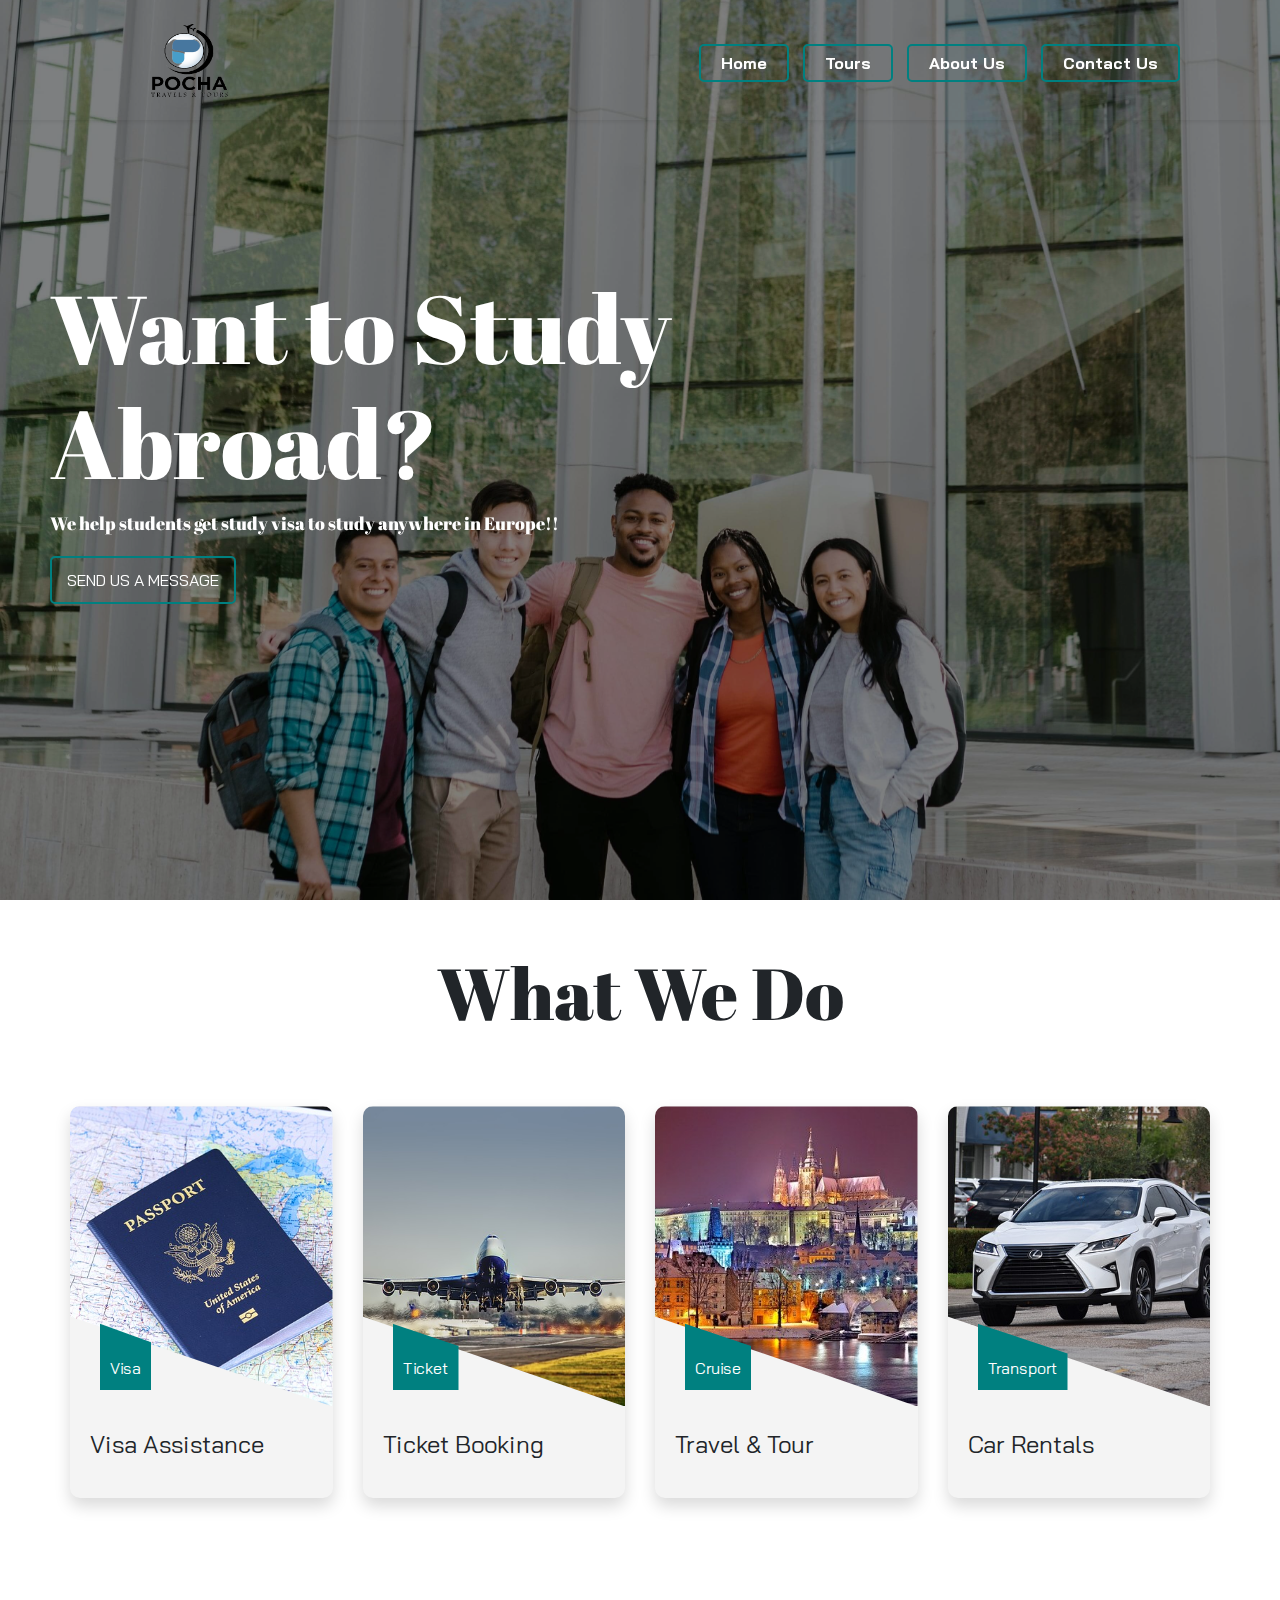
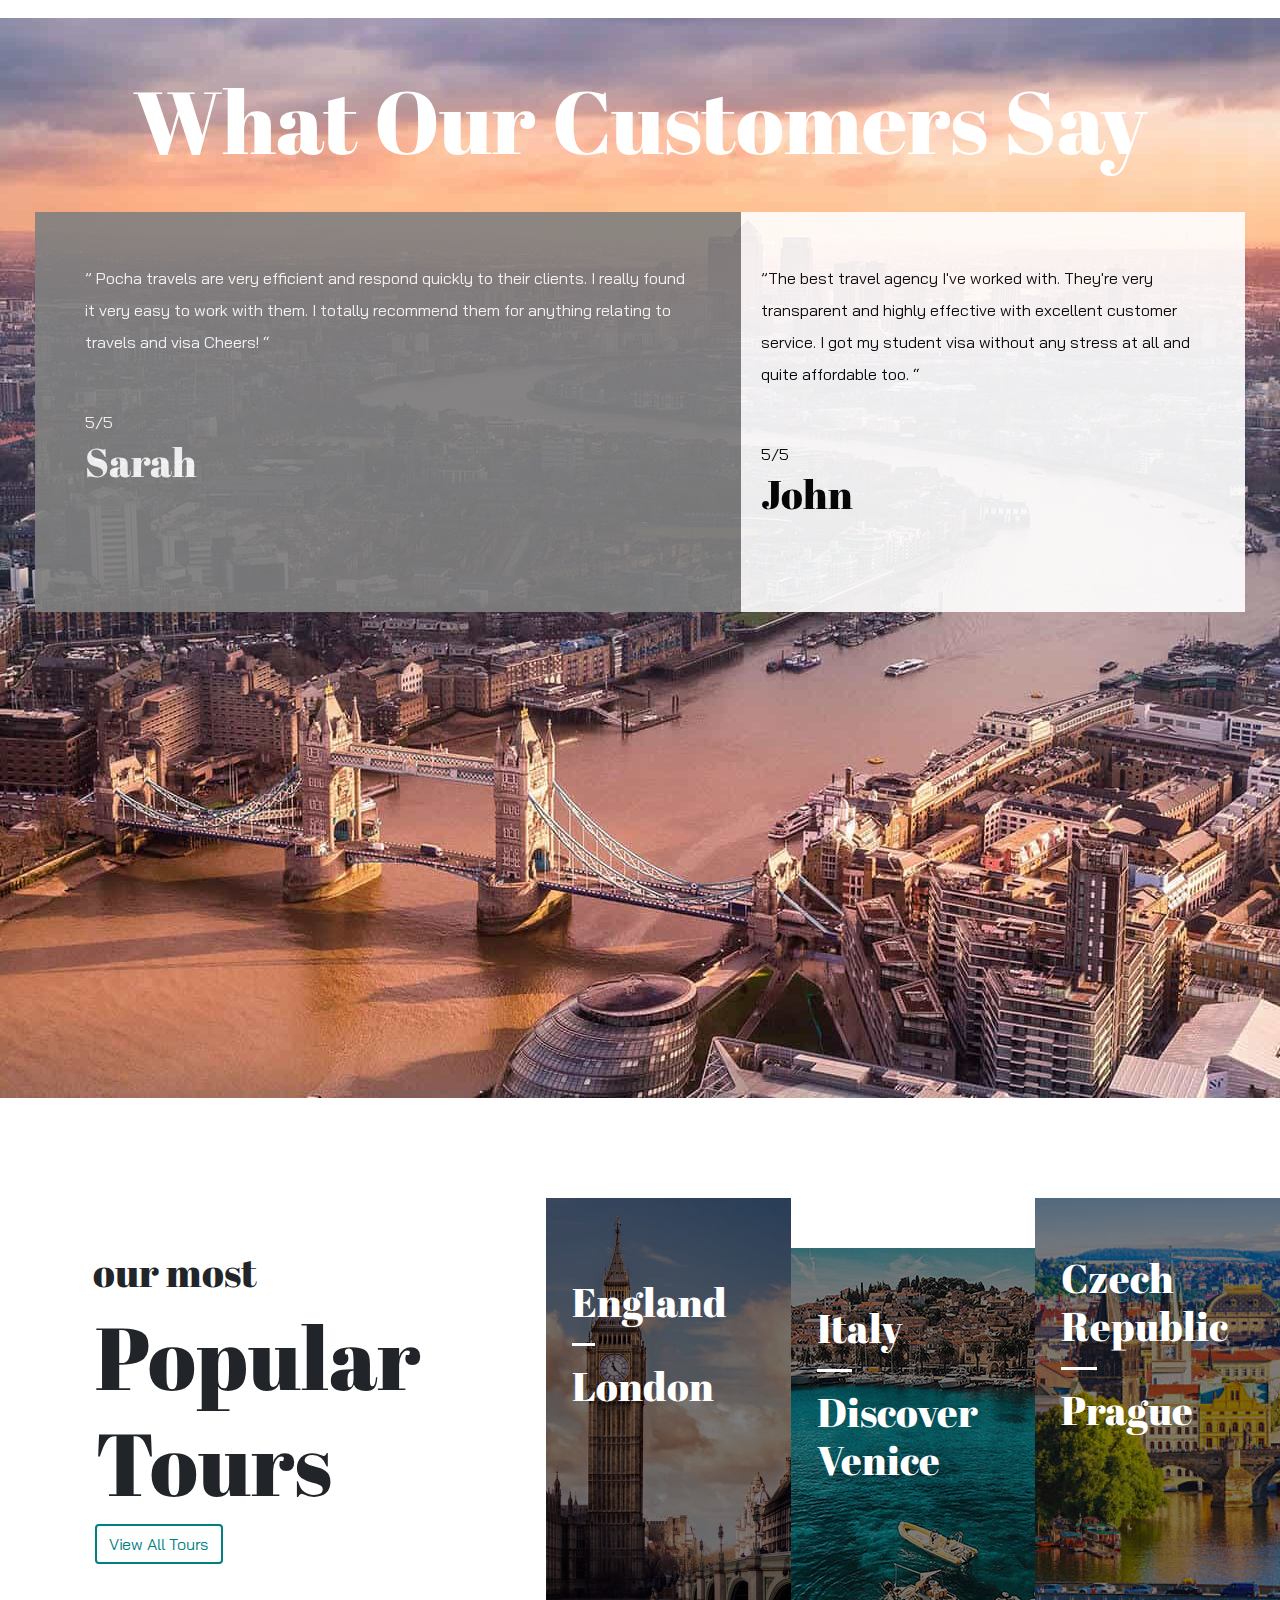
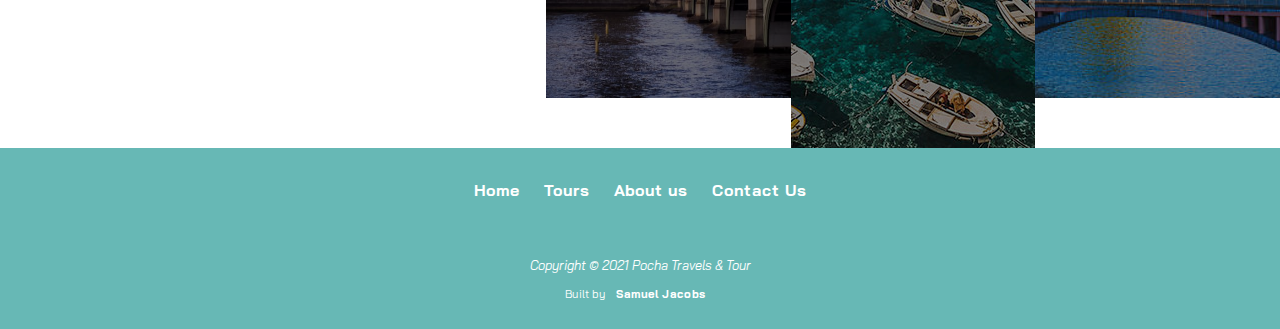
<file: index.html>
<!doctype html>
<html lang="en">
	<head>
		<title>Pocha Travels and Tours</title>

		<!-- Required meta tags -->
		<meta charset="utf-8">
		<meta name="viewport" content="width=device-width, initial-scale=1, shrink-to-fit=no">
		<meta name="keywords" content="Travel Agency, Visa assistance, ticket booking, travels and tours,europe study visa asisstance">
		<meta name="description" content="Pocha travels and tours is a travel company that offers Services Like Europe study visa assistance, Europe employment visa assistance, Flight Tickets booking, Hotel booking/reservations and other travel related service">
		<link rel="icon" type="image/x-icon" href="/img/favicon.ico">
		<!-- Bootstrap CSS -->
		<link rel="stylesheet" href="https://stackpath.bootstrapcdn.com/bootstrap/4.3.1/css/bootstrap.min.css" integrity="sha384-ggOyR0iXCbMQv3Xipma34MD+dH/1fQ784/j6cY/iJTQUOhcWr7x9JvoRxT2MZw1T" crossorigin="anonymous">

		<link rel="stylesheet" href="https://use.fontawesome.com/releases/v5.7.0/css/all.css" integrity="sha384-lZN37f5QGtY3VHgisS14W3ExzMWZxybE1SJSEsQp9S+oqd12jhcu+A56Ebc1zFSJ" crossorigin="anonymous">

		<link rel="preconnect" href="https://fonts.googleapis.com">
		<link rel="preconnect" href="https://fonts.gstatic.com" crossorigin>
		<link href="https://fonts.googleapis.com/css2?family=Abril+Fatface&family=Merriweather:wght@300&family=Open+Sans&display=swap" rel="stylesheet">

		<!--main css-->
		<link rel="stylesheet" href="style.css">
	</head>
	<!--Start of Tawk.to Script-->
<script type="text/javascript">
	var Tawk_API=Tawk_API||{}, Tawk_LoadStart=new Date();
	(function(){
	var s1=document.createElement("script"),s0=document.getElementsByTagName("script")[0];
	s1.async=true;
	s1.src='https://embed.tawk.to/61fee0099bd1f31184db230b/1fr5pmcgd';
	s1.charset='UTF-8';
	s1.setAttribute('crossorigin','*');
	s0.parentNode.insertBefore(s1,s0);
	})();
	</script>
	<!--End of Tawk.to Script-->
	<body>
		<header>
			<!--<nav id="navbar" class="navbar navbar-expand-md fixed-top">
				<a href="index.html" class="navbar-brand"><img src="img/pocha-logo.png" alt="logo image" height="80px" width="80px"></a>
				<button class="navbar-toggler" type="button" data-toggle="collapse" data-target="#collapsibleNavbar">
				<span ><i class="fas fa-bars"></i></span>
				</button>

				<div class="collapse navbar-collapse navbar-main" id="collapsibleNavbar">
					<ul class="navbar-nav">
						<li class="nav-item">
							<a href="javascript:void(0)" class="nav-link">Home</a>
						</li>
						<li class="nav-item">
							<a href="tours.html" class="nav-link">Tours</a>
						</li>
						<li class="nav-item">
							<a href="about.html" class="nav-link">About Us</a>
						</li>
						<li class="nav-item">
							<a href="contact.html" class="nav-link">Contact us</a>
						</li>
						
					</ul>
				</div>
			</nav>-->
			<div class="topnav fixed-top shadow-sm" id="myTopnav">
				<div class="nav-logo">
				  <a href="index.html"><img src="img/pocha-logo.png" alt="logo image" height="80px" width="80px"></a>
				</div>
				<div class="overlay" id="myNav">
				  <div class="overlay-top">
					<div class="nav-logo">
					  <img src="img/pocha-logo.png" alt="logo image" height="80px" width="80px">
					</div>
					<a href="javascript:void(0)" class="closeBtn" onclick="closeNav()"><i class="fas fa-times"></i></a>
				  </div>
				  
				  <div class="nav-links">
					<a class="nav-link" href="index.html">Home</a>
					<a class="nav-link" href="tours.html">Tours</a>
					<a class="nav-link" href="about.html">About Us</a>
					<a class="nav-link" href="contact.html">Contact Us</a>
				  </div>
				</div>
				<span onclick="openNav()" class="openBtn"><i class="fas fa-bars"></i></span>
			   
			 </div>
    
			<div class="background-overlay"></div>
			<div id="carousel" class="carousel" data-ride="carousel">
				<div class="carousel-inner carousel-home">
					<div class="carousel-item active">
						<img src="img/students8.jpg"  alt="home page carousel image" class="carousel-img-home">
						<div class="banner-caption-home">
							<h1>Want to Study Abroad?</h1>
							<p>We help students get study visa to study anywhere in Europe!!</p>
							<a href="contact.html"  type="button" class="banner-btn">SEND US A MESSAGE</a>
							
						</div>
						
					</div>
					<div class="carousel-item">
						<img src="img/tourists1.jpg" alt="home page carousel image" class="carousel-img-home">
						<div class="banner-caption-home">
							<h1>Explore Europe </h1>
							<p>Book tours around europe and enjoy vacations with family and friends</p>
							<a href="contact.html"  type="button" class="banner-btn">SEND US A MESSAGE</a>
						</div>
					</div>
					<div class="carousel-item">
						<img src="img/travels.jpg" alt="home page carousel image" class="carousel-img-home">
						<div class="banner-caption-home">
								<h1>Book Your Flights</h1>
								<p>We help you book the cheapest available flights to travel anywhere</p>
							 <a href="contact.html"  type="button" class="banner-btn">SEND US A MESSAGE</a>
						</div>
					</div>
				</div>
			</div>
			
		</header>
		<main>

			<!--service section-->
			<section class="home-services">	
				<h1 class="text-center">What We Do</h1>
				<div class="row service-wrapper">
					<div class="col-sm-6 col-lg-3">
						<div class="service-content shadow">
							<div class="service-card3">
								<div class="image"></div>
								<div class="content">
									<div class="subtitle subtitle1">Visa</div>
									<div class="title">
										<p>Visa Assistance</p>
									</div>
								</div> <!--end of content-->
							</div>	<!--end of service card div-->
						</div> <!--end of service content-->
					</div>
					<div class="col-sm-6 col-lg-3">
						<div class="service-content shadow">
							<div class="service-card1">
								<div class="image"></div>
								<div class="content">
									<div class="subtitle subtitle2">Ticket</div>
									<div class="title">
										<p>Ticket Booking</p>
									</div>
								</div> <!--end of content-->
							</div>	<!--end of service card div-->
						</div> <!--end of service content-->
					</div>

					
					<div class="col-sm-6 col-lg-3">
						<div class="service-content shadow">
							<div class="service-card2">
								<div class="image"></div>
								<div class="content">
									<div class="subtitle subtitle2">Cruise</div>
									<div class="title">
										<p>Travel & Tour</p>
									</div>
								</div> <!--end of content-->
							</div>	<!--end of service card div-->
						</div> <!--end of service content-->
					</div>

					<div class="col-sm-6 col-lg-3">
						<div class="service-content shadow">
							<div class="service-card4">
								<div class="image"></div>
								<div class="content">
									<div class="subtitle subtitle3">Transport</div>
									<div class="title">
										<p>Car Rentals</p>
									</div>
								</div><!--end of content div-->
							</div> <!--end of service card-->
						</div> <!--end of service content-->
					</div>
	
				</div>
				
			</section>
		
			<section class="reviews">
				<div class="review-intro">
					<h1>What Our Customers Say</h1>
				</div>
				<div class="row">
					<div class="review-content1 col-md-7">
						<p>” Pocha travels are very efficient and respond quickly to their clients. I really found it very easy to work with them. I totally recommend them for anything relating to travels and visa Cheers! “ </p>
	
						<span class="fas fa-star checked"></span>
						<span class="fas fa-star checked"></span>
						<span class="fas fa-star checked"></span>
						<span class="fas fa-star checked"></span>
						<span class="fas fa-star checked"></span> <br>
						<span>5/5</span>
						<h2>	Sarah</h2>
					</div>
					<div class="review-content2 col-md-5">
						<p>”The best travel agency I've worked with. They're very transparent and highly effective with excellent customer service. I got my student visa without any stress at all and quite affordable too. “ </p>
	
						<span class="fas fa-star checked"></span>
						<span class="fas fa-star checked"></span>
						<span class="fas fa-star checked"></span>
						<span class="fas fa-star checked"></span>
						<span class="fas fa-star checked"></span> <br>
						<span>5/5</span>
						<h2>John </h2>
					</div>
				</div>

				
			</section>

			<section class="home-tours row">
				<div class="tours-intro col-xl-5">
					<h5 class="pl-2">our most </h5>
					<h1>Popular Tours</h1>
					<a href="tours.html" type="button" class="btn tour-btn">View All Tours</a>
				</div>
			
				<div class="tour-content col-xl-7">
					<div class="row no-gutters">
						<div class="tour-content-img col-md-4">
							<img src="img/england.jpg" alt="">
							<div class="tour-content-text">
								<h1>England</h1>
								<hr>
								<h3>London</h3>
							</div>
						</div>
						<div class="tour-content-img col-md-4 italy">
							<img src="img/tour2.jpg" alt="" >
							<div class="tour-content-text">
								<h1>Italy</h1>
								<hr>
								<h3>Discover Venice</h3>
							</div>
						</div>
						<div class="tour-content-img col-md-4">
							<img src="img/czech.jpg" alt="">
							<div class="tour-content-text">
								<h1>Czech Republic</h1>
								<hr>
								<h3>Prague</h3>
							</div>
						</div>
					</div>
					
				</div>
				
			</section>
			
		</main>

		<footer class="footer">
			<div class="footer-links">
				<a href="index.html">Home</a>
				<a href="tours.html">Tours</a>
				<a href="about.html">About us</a>
				<a href="contact.html">Contact Us</a>
			</div>

			<div class="socials-home">
				<a href="https://www.facebook.com/pochatravels"><i class="fab fa-facebook"></i></a> 
				<a href="https://www.instagram.com/pochatravels"><i class="fab fa-instagram"></i></a>
				<a href="https://www.twitter.com/pochatravels"><i class="fab fa-twitter"></i></a>
				<a href="mailto:pochatravelsandtours@gmail.com"><i class="fab fa-google-plus"></i></a>
			</div>
			<div class="footer-text">
				<i>Copyright &copy; 2021 Pocha Travels & Tour</i>
			</div>
			<p class="built-by">Built by<a href="https://samueljacobs.netlify.app">Samuel Jacobs</a></p>
		</footer>
		

		<script src="control.js"></script>
		<!-- Optional JavaScript -->
		<!-- jQuery first, then Popper.js, then Bootstrap JS -->
		<script src="https://code.jquery.com/jquery-3.3.1.slim.min.js" integrity="sha384-q8i/X+965DzO0rT7abK41JStQIAqVgRVzpbzo5smXKp4YfRvH+8abtTE1Pi6jizo" crossorigin="anonymous"></script>
		<script src="https://cdnjs.cloudflare.com/ajax/libs/popper.js/1.14.7/umd/popper.min.js" integrity="sha384-UO2eT0CpHqdSJQ6hJty5KVphtPhzWj9WO1clHTMGa3JDZwrnQq4sF86dIHNDz0W1" crossorigin="anonymous"></script>
		<script src="https://stackpath.bootstrapcdn.com/bootstrap/4.3.1/js/bootstrap.min.js" integrity="sha384-JjSmVgyd0p3pXB1rRibZUAYoIIy6OrQ6VrjIEaFf/nJGzIxFDsf4x0xIM+B07jRM" crossorigin="anonymous"></script>
	</body>
</html>
</file>
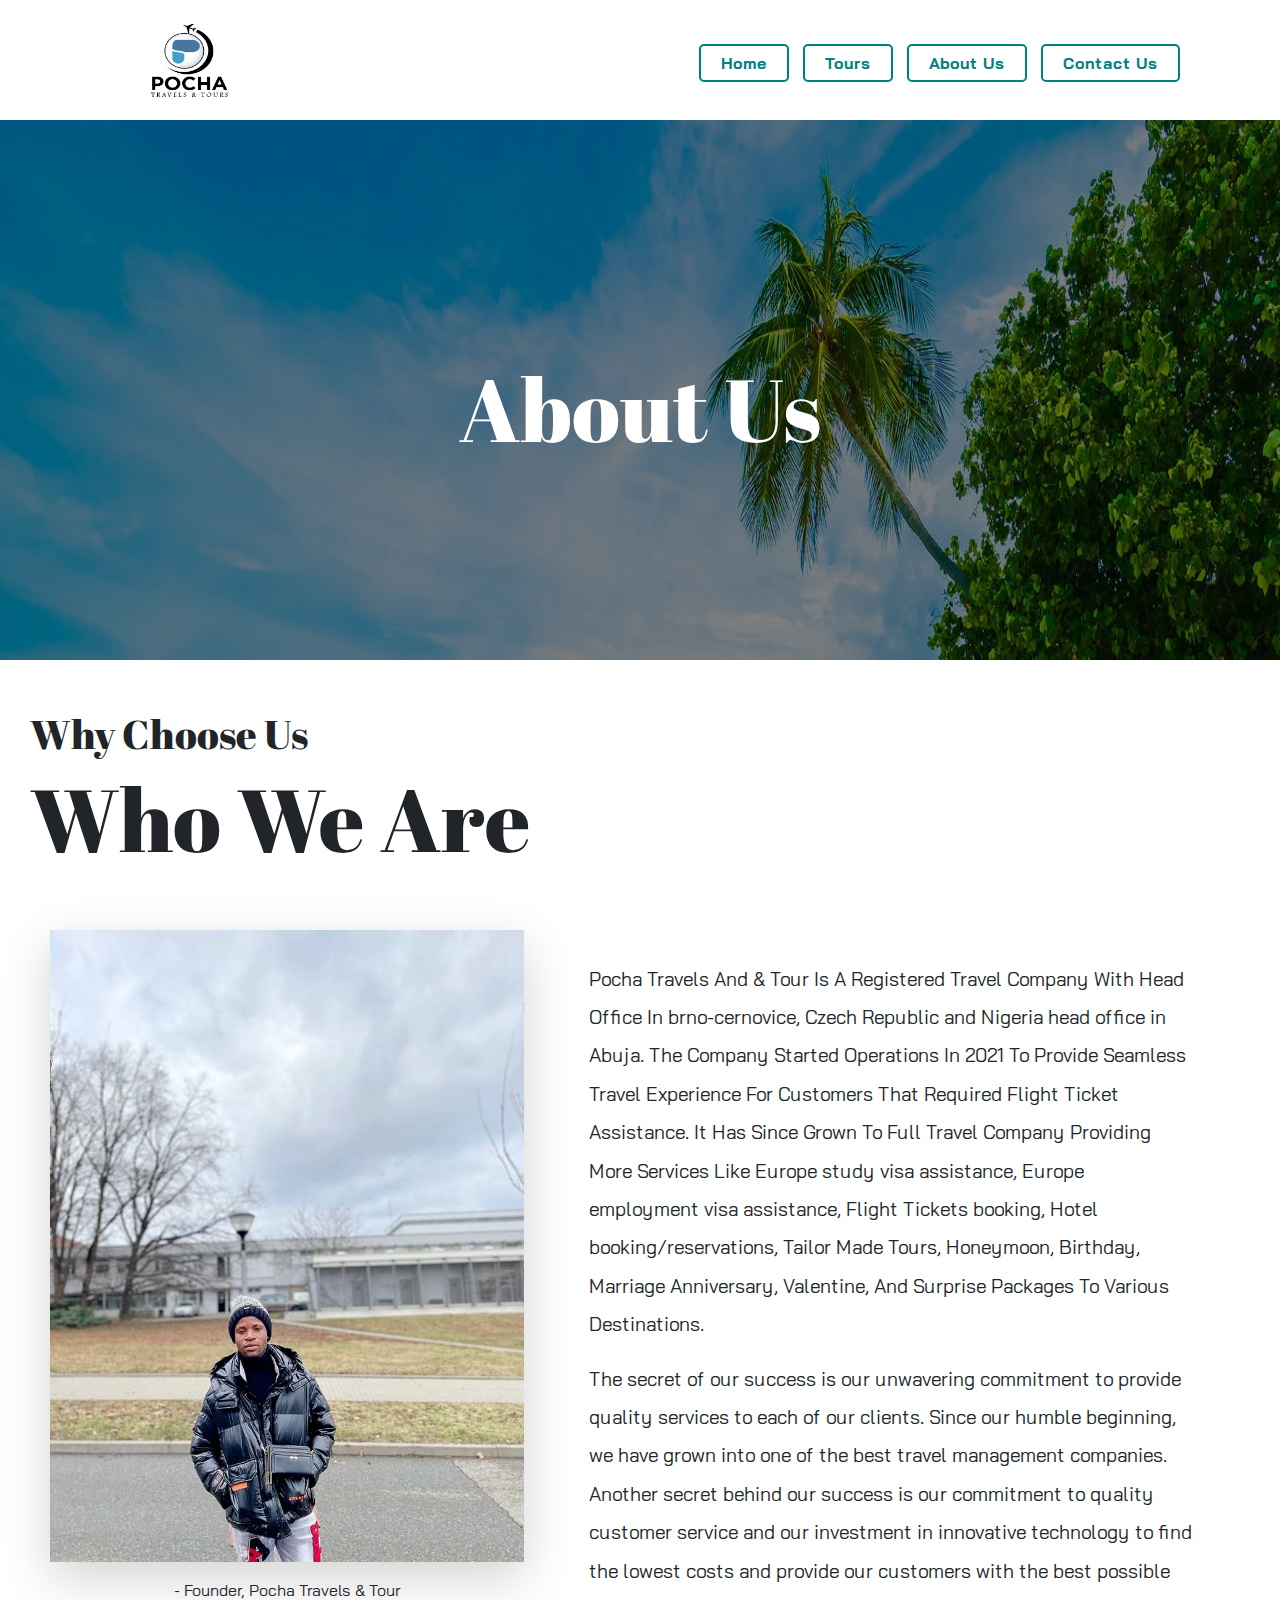
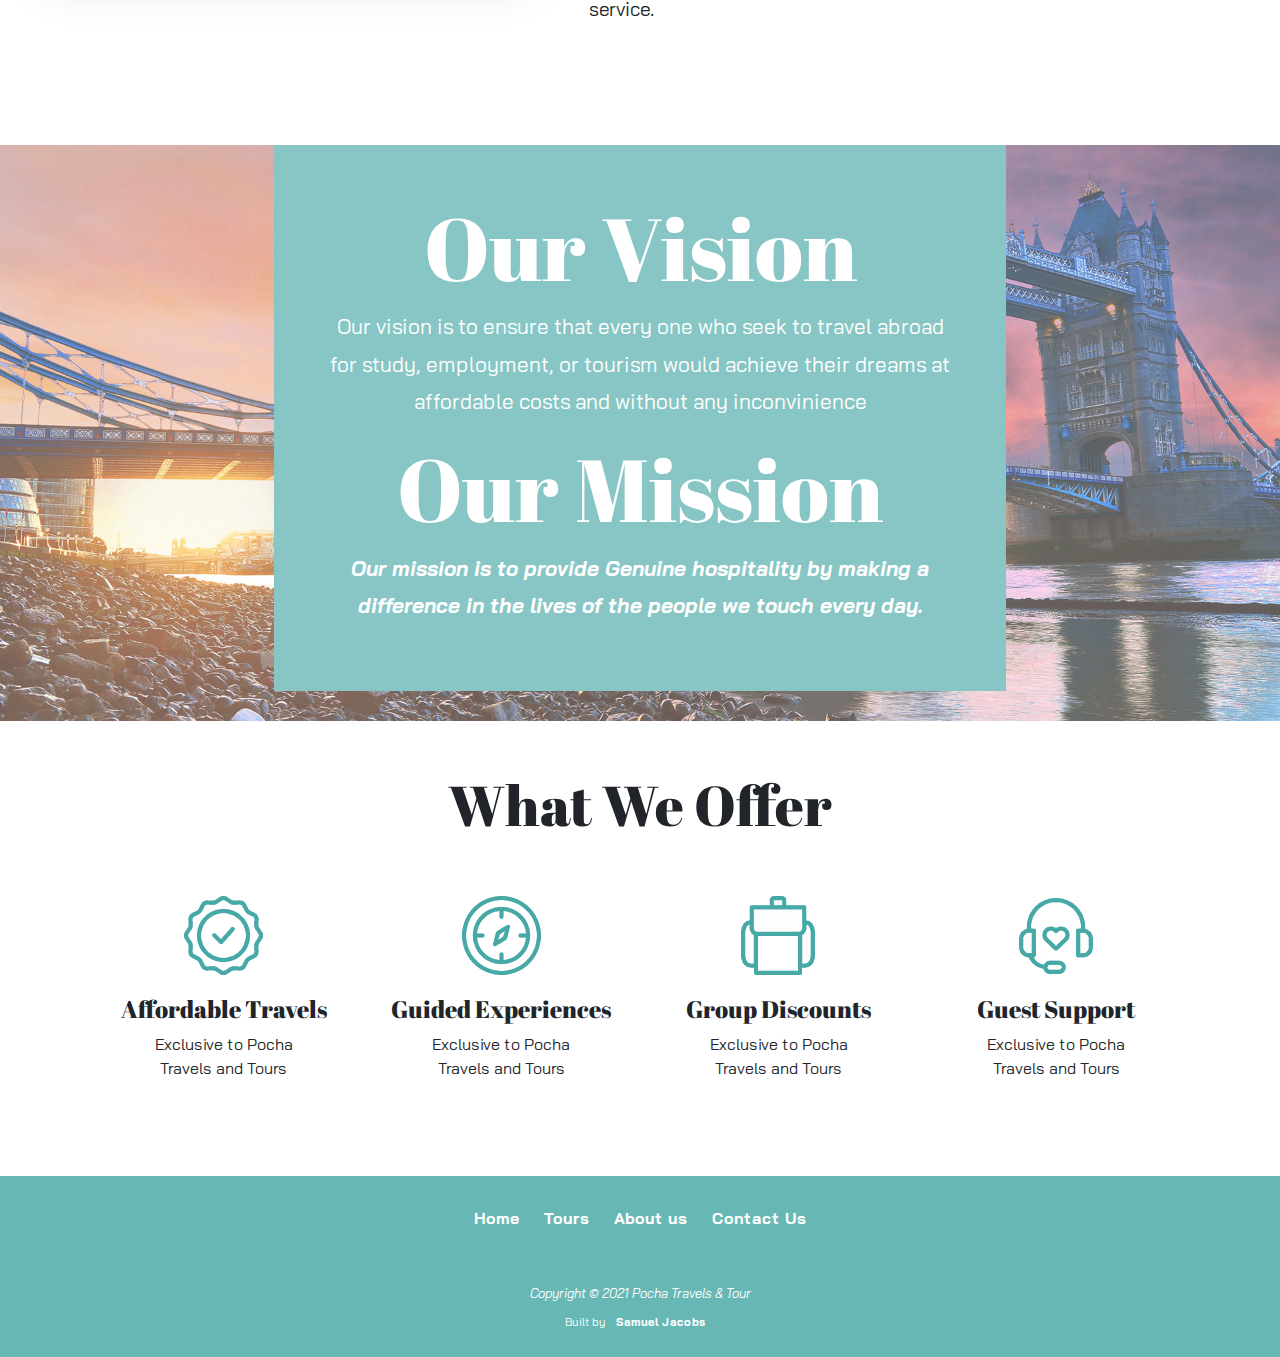
<file: about.html>
<!doctype html>
<html lang="en">
	<head>
		<title>Pocha Travels and Tours - About Us</title>
		<!-- Required meta tags -->
		<meta charset="utf-8">
		<meta name="viewport" content="width=device-width, initial-scale=1, shrink-to-fit=no">
		<meta name="keywords" content="Travel Agency, Visa assistance, ticket booking, travels and tours,europe study visa asisstance">
		<meta name="description" content="Pocha Travels And & Tour Is A Registered Travel Company With Head Office In brno-cernovice, Czech Republic and Nigeria head office in Abuja.">
		
		<link rel="icon" type="image/x-icon" href="/img/favicon.ico">
		<!-- Bootstrap CSS -->
		<link rel="stylesheet" href="https://stackpath.bootstrapcdn.com/bootstrap/4.3.1/css/bootstrap.min.css" integrity="sha384-ggOyR0iXCbMQv3Xipma34MD+dH/1fQ784/j6cY/iJTQUOhcWr7x9JvoRxT2MZw1T" crossorigin="anonymous">

		<link rel="stylesheet" href="https://use.fontawesome.com/releases/v5.7.0/css/all.css" integrity="sha384-lZN37f5QGtY3VHgisS14W3ExzMWZxybE1SJSEsQp9S+oqd12jhcu+A56Ebc1zFSJ" crossorigin="anonymous">

		<link rel="preconnect" href="https://fonts.googleapis.com">
		<link rel="preconnect" href="https://fonts.gstatic.com" crossorigin>
		<link href="https://fonts.googleapis.com/css2?family=Abril+Fatface&family=Merriweather:wght@300&family=Open+Sans&display=swap" rel="stylesheet">

		<!--main css-->
		<link rel="stylesheet" href="style.css">
		<link rel="stylesheet" href="about.css">
	</head>
	<!--Start of Tawk.to Script-->
<script type="text/javascript">
	var Tawk_API=Tawk_API||{}, Tawk_LoadStart=new Date();
	(function(){
	var s1=document.createElement("script"),s0=document.getElementsByTagName("script")[0];
	s1.async=true;
	s1.src='https://embed.tawk.to/61fee0099bd1f31184db230b/1fr5pmcgd';
	s1.charset='UTF-8';
	s1.setAttribute('crossorigin','*');
	s0.parentNode.insertBefore(s1,s0);
	})();
	</script>
	<!--End of Tawk.to Script-->
	<body>
		<header>
			<div class="topnav shadow-sm" id="myTopnav">
				<div class="nav-logo">
				  <a href="index.html"><img src="img/pocha-logo.png" alt="logo image" height="80px" width="80px"></a>
				</div>
				<div class="overlay" id="myNav">
				  <div class="overlay-top">
					<div class="nav-logo">
					  <img src="img/pocha-logo.png" alt="logo image" height="80px" width="80px">
					</div>
					<a href="javascript:void(0)" class="closeBtn" onclick="closeNav()"><i class="fas fa-times"></i></a>
				  </div>
				  
				  <div class="nav-links">
					<a class="nav-link" href="index.html">Home</a>
					<a class="nav-link" href="tours.html">Tours</a>
					<a class="nav-link" href="about.html">About Us</a>
					<a class="nav-link" href="contact.html">Contact Us</a>
				  </div>
				</div>
				<span onclick="openNav()" class="openBtn"><i class="fas fa-bars"></i></span>
			   
			 </div>
			<div class="carousel slide" id="carousel" data-ride="carousel">
				<div class="carousel-inner">
					<div class="carousel-item active">
						<img src="img/about-banner.jpg" alt="hotel carousel" height="250px" width="100%">
						<div class="carousel-caption">
							<h1>About Us</h1>
						</div>
					</div>
				</div>
			</div>
		</header>

		<main>
			<section class="about">
				<div class="about-intro">
					<h5>Why Choose Us</h5>
					<h1>Who We Are</h1>
					
				</div>
				<div class="about-bio row">
					<div class="col-md-5">
						<img src="img/profile-image.jpg" class="shadow-lg" alt="Image of the founder of Ivan travels" width="100%">
					<p class="text-center pt-3"> - Founder, Pocha Travels & Tour</p>
					</div>
					
					<div class="about-bio-text col-md-7">
						<p>Pocha Travels And & Tour Is A Registered Travel Company With Head Office In brno-cernovice, Czech Republic and Nigeria head office in Abuja. The Company Started Operations In 2021 To Provide Seamless Travel Experience For Customers That Required Flight Ticket Assistance. It Has Since Grown To Full Travel Company Providing More Services Like Europe study visa assistance, Europe employment visa assistance, Flight Tickets booking, Hotel booking/reservations, Tailor Made Tours, Honeymoon, Birthday, Marriage Anniversary, Valentine, And Surprise Packages To Various Destinations.</p>
						<p>The secret of our success is our unwavering commitment to provide quality services to each of our clients. Since our humble beginning, we have grown into one of the best travel management companies. Another secret behind our success is our commitment to quality customer service and our investment in innovative technology to find the lowest costs and provide our customers with the best possible service.</p>
					</div>
				</div>


				<div class="about-mission">
					<div class="about-mission-content">
							
							<h1 class="text-center">Our Vision</h1>
							<p class="text-center">Our vision is to ensure that every one who seek to travel abroad for study, employment, or tourism would achieve their dreams at affordable costs and without any inconvinience</p>
							
							<h1 class="text-center">Our Mission</h1>
							<p class="font-weight-bolder text-center"> <i> Our mission is to provide Genuine hospitality by making a difference in the lives of the people we touch every day. </i></p>
						
					</div>
				</div>
				
				<div class="about-services">
					<h1> What We Offer</h1>
					<div class="row">
						<div class="about-service-content text-center col-md-3">
							<img src="img/icon4.png" alt="icon for afordable travels">
							<h6>Affordable Travels</h6>
							<p>Exclusive to Pocha Travels and Tours</p>
						</div>
						<div class="about-service-content text-center col-md-3">
							<img src="img/icon3.png" alt="icon for Guides Experience">
							<h6>Guided Experiences</h6>
							<p>Exclusive to Pocha Travels and Tours</p>
						</div>
						<div class="about-service-content text-center col-md-3">
							<img src="img/icon2.png" alt="icon for group discounts">
							<h6>Group Discounts</h6>
							<p>Exclusive to Pocha Travels and Tours</p>
						</div>
						<div class="about-service-content text-center col-md-3">
							<img src="img/icon1.png" alt="icon for guest support">
							<h6>Guest Support</h6>
							<p>Exclusive to Pocha Travels and Tours</p>
						</div>
					</div>
					

				</div>	
			</section>

		</main>


		<footer class="footer">
			<div class="footer-links">
				<a href="index.html">Home</a>
				<a href="tours.html">Tours</a>
				<a href="about.html">About us</a>
				<a href="contact.html">Contact Us</a>
			</div>

			<div class="socials-home">
				<a href="https://www.facebook.com/pochatravels"><i class="fab fa-facebook"></i></a> 
				<a href="https://www.instagram.com/pochatravels"><i class="fab fa-instagram"></i></a>
				<a href="https://www.twitter.com/pochatravels"><i class="fab fa-twitter"></i></a>
				<a href="mailto:pochatravelsandtours@gmail.com"><i class="fab fa-google-plus"></i></a>
			</div>
			<div class="footer-text">
				<i>Copyright &copy; 2021 Pocha Travels & Tour</i>
			</div>
			<p class="built-by">Built by<a href="https://samueljacobs.netlify.app">Samuel Jacobs</a></p>
		</footer>
		

		<script>
			function openNav() {
				let x = window.matchMedia("(max-width: 768px)");
				function myFunction(x) {
					if (x.matches) {
						document.getElementById("myNav").style.width = "100%";
						//document.body.style.backgroundColor = "green";
					} else { 
						//document.body.style.backgroundColor = "blue";
					}
				}
				myFunction(x);
				x.addListener(myFunction);
			} 
			function closeNav() {
				let x = window.matchMedia("(max-width: 768px)");
				function myFunction(x) {
					if (x.matches) {
						document.getElementById("myNav").style.width = "0%";
						//document.body.style.backgroundColor = "green";
					} else {
						document.getElementById("myNav").style.width = "100%";
						//document.body.style.backgroundColor = "blue";
					}
				}
				myFunction(x);
				x.addListener(myFunction);
			} 
		</script>
		
		<!-- Optional JavaScript -->
		<!-- jQuery first, then Popper.js, then Bootstrap JS -->
		<script src="https://code.jquery.com/jquery-3.3.1.slim.min.js" integrity="sha384-q8i/X+965DzO0rT7abK41JStQIAqVgRVzpbzo5smXKp4YfRvH+8abtTE1Pi6jizo" crossorigin="anonymous"></script>
		<script src="https://cdnjs.cloudflare.com/ajax/libs/popper.js/1.14.7/umd/popper.min.js" integrity="sha384-UO2eT0CpHqdSJQ6hJty5KVphtPhzWj9WO1clHTMGa3JDZwrnQq4sF86dIHNDz0W1" crossorigin="anonymous"></script>
		<script src="https://stackpath.bootstrapcdn.com/bootstrap/4.3.1/js/bootstrap.min.js" integrity="sha384-JjSmVgyd0p3pXB1rRibZUAYoIIy6OrQ6VrjIEaFf/nJGzIxFDsf4x0xIM+B07jRM" crossorigin="anonymous"></script>
	</body>
</html>
</file>
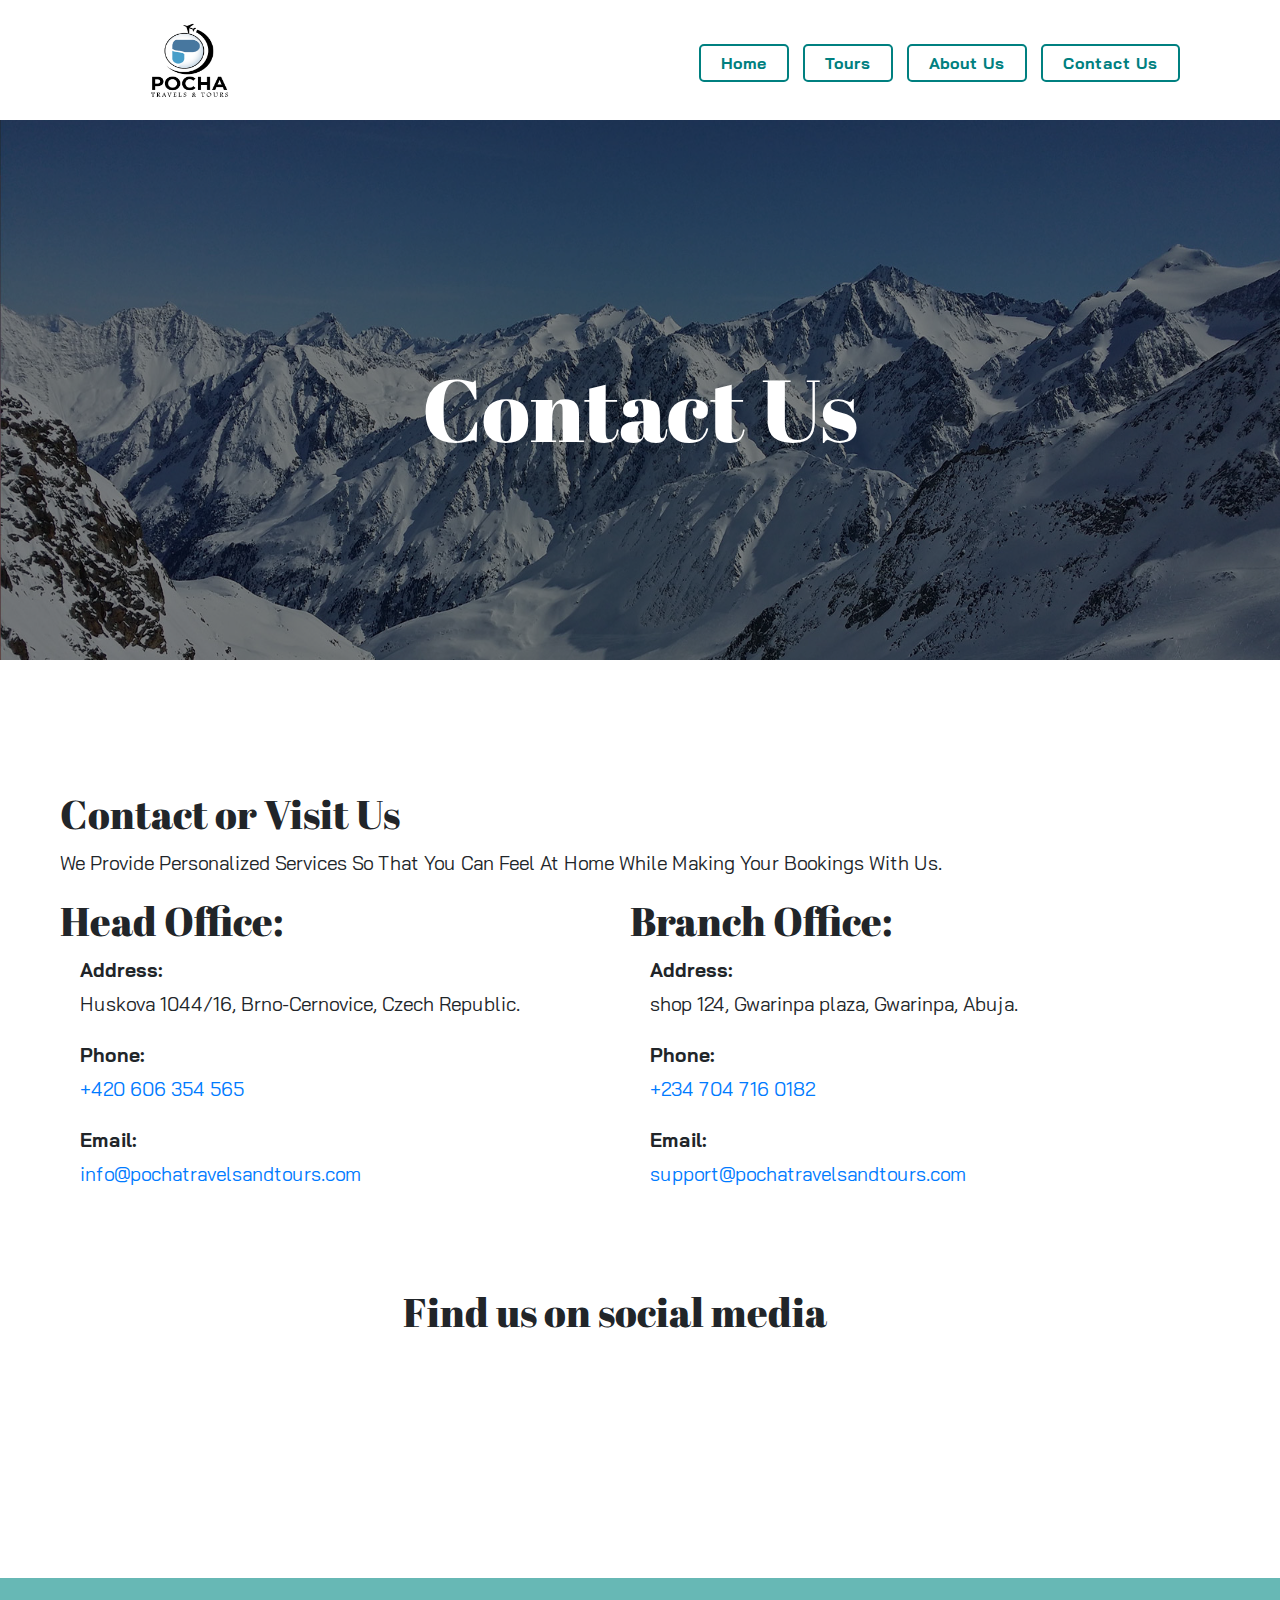
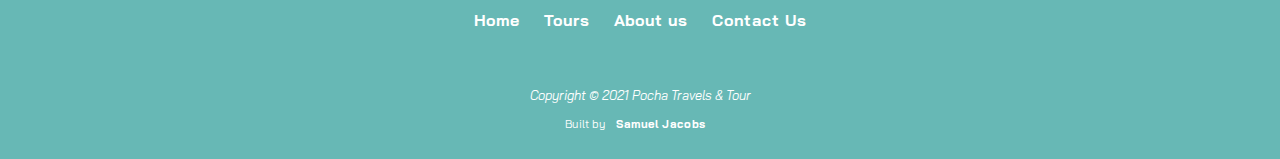
<file: contact.html>
<!doctype html>
<html lang="en">
	<head>
		<title>Pocha Travels and Tours - Contact</title>
		<!-- Required meta tags -->
		<meta charset="utf-8">
		<meta name="viewport" content="width=device-width, initial-scale=1, shrink-to-fit=no">
		<meta name="keywords" content="contact us, email, social media">
		<meta name="description" content="If you are looking to get in touch with us please call or email us you can also find us on social media. If you have any questions please initiate the live chat with one of our agents and we will get back to you as soon as possible.">
		<link rel="icon" type="image/x-icon" href="/img/favicon.ico">
		<!-- Bootstrap CSS -->
		<link rel="stylesheet" href="https://stackpath.bootstrapcdn.com/bootstrap/4.3.1/css/bootstrap.min.css" integrity="sha384-ggOyR0iXCbMQv3Xipma34MD+dH/1fQ784/j6cY/iJTQUOhcWr7x9JvoRxT2MZw1T" crossorigin="anonymous">

		<link rel="stylesheet" href="https://use.fontawesome.com/releases/v5.7.0/css/all.css" integrity="sha384-lZN37f5QGtY3VHgisS14W3ExzMWZxybE1SJSEsQp9S+oqd12jhcu+A56Ebc1zFSJ" crossorigin="anonymous">

		<link rel="preconnect" href="https://fonts.googleapis.com">
		<link rel="preconnect" href="https://fonts.gstatic.com" crossorigin>
		<link href="https://fonts.googleapis.com/css2?family=Abril+Fatface&family=Merriweather:wght@300&family=Open+Sans&display=swap" rel="stylesheet">

		<!--main css-->
		<link rel="stylesheet" href="style.css">
		<link rel="stylesheet" href="contact.css">
	</head>
	<!--Start of Tawk.to Script-->
<script type="text/javascript">
	var Tawk_API=Tawk_API||{}, Tawk_LoadStart=new Date();
	(function(){
	var s1=document.createElement("script"),s0=document.getElementsByTagName("script")[0];
	s1.async=true;
	s1.src='https://embed.tawk.to/61fee0099bd1f31184db230b/1fr5pmcgd';
	s1.charset='UTF-8';
	s1.setAttribute('crossorigin','*');
	s0.parentNode.insertBefore(s1,s0);
	})();
	</script>
	<!--End of Tawk.to Script-->
	<body>
		<header>
			<div class="topnav shadow-sm" id="myTopnav">
				<div class="nav-logo">
				  <a href="index.html"><img src="img/pocha-logo.png" alt="logo image" height="80px" width="80px"></a>
				</div>
				<div class="overlay" id="myNav">
				  <div class="overlay-top">
					<div class="nav-logo">
					  <img src="img/pocha-logo.png" alt="logo image" height="80px" width="80px">
					</div>
					<a href="javascript:void(0)" class="closeBtn" onclick="closeNav()"><i class="fas fa-times"></i></a>
				  </div>
				  
				  <div class="nav-links">
					<a class="nav-link" href="index.html">Home</a>
					<a class="nav-link" href="tours.html">Tours</a>
					<a class="nav-link" href="about.html">About Us</a>
					<a class="nav-link" href="contact.html">Contact Us</a>
				  </div>
				</div>
				<span onclick="openNav()" class="openBtn"><i class="fas fa-bars"></i></span>
			   
			 </div>
			<div class="carousel slide" id="carousel" data-ride="carousel">
				<div class="carousel-inner">
					<div class="carousel-item active">
						<img src="img/contact-img.jpg" alt="hotel carousel" height="auto" width="100%">
						<div class="carousel-caption">
							<h1>Contact Us</h1>
						</div>
					</div>
				</div>
			</div>
		</header>

		<main>
			<div class="contact">
				<div class="contact-main">
					<div class="contact-wrapper">
						<div class="contact-intro">
							<h2>Contact or Visit Us</h2>
							<p>We Provide Personalized Services So That You Can Feel At Home While Making Your Bookings With Us.</p>
						</div>
						<div class="row">
							<div class="col-lg-6">
								<h6>Head Office:</h6>
								<div class="address contact-content">
									<div class="contact-icon">
										<i class="fas fa-map-marker-alt"></i>
									</div>
									<div class="contact-text">
										<p><span class="font-weight-bolder">Address: </span><br>
										Huskova 1044/16, Brno-Cernovice, Czech Republic.</p>
									</div>	 
								</div>
								<div class="number contact-content">
									<div class="contact-icon">
										<i class="fas fa-phone"></i>
									</div>
									<div class="contact-text">
										<p><span class="font-weight-bolder">Phone: </span><br>
										<a href="tel:+420 606 354 565">+420 606 354 565</a> </p>
									</div>
								</div>
								<div class="email contact-content">
									<div class="contact-icon mail">
										<i class="fas fa-envelope"></i>
									</div>
									<div class="contact-text">
										<p><span class="font-weight-bolder">Email: </span><br>
										<a href="mailto:info@pochatravelsandtours.com">info@pochatravelsandtours.com</a></p>
									</div> 
								</div><!--end of head offfice email content-->
							</div> <!--end of head office column-->
							<div class="col-lg-6">
								<h6>Branch Office:</h6>
								<div class="address contact-content"> 
									<div class="contact-icon">
										<i class="fas fa-map-marker-alt"></i>
									</div>
									<div class="contact-text">
										<p><span class="font-weight-bolder">Address: </span><br>
										shop 124, Gwarinpa plaza, Gwarinpa, Abuja. </p>
									</div>	 
								</div>
								<div class="number contact-content">
									<div class="contact-icon">
										<i class="fas fa-phone"></i>
									</div>
									<div class="contact-text">
										<p><span class="font-weight-bolder">Phone: </span><br>
										<a href="tel:+234 704 716 0182">+234 704 716 0182</a> </p>
									</div>
								</div>
								<div class="email contact-content">
									<div class="contact-icon mail">
										<i class="fas fa-envelope"></i>
									</div>
									<div class="contact-text">
										<p><span class="font-weight-bolder">Email: </span><br>
										<a href="mailto:support@pochatravelsandtours.com">support@pochatravelsandtours.com</a></p>
									</div> 
								</div> 
							</div>
						</div> <!--end of row -->
						<div class="socials">
							<h6>Find us on social media</h6>
							<a href="https://www.facebook.com/pochatravels"><i class="fab fa-facebook"></i></a>
							<a href="www.twitter.com/pochatravels"><i class="fab fa-twitter"></i></a>
							
							<a href="https://www.instagram.com/pochatravels"><i class="fab fa-instagram"></i></a>
							<!--<a href="mailto:pochatravelsandtours@gmail.com"><i class="fab fa-google-plus"></i></a> -->
						</div>
						

					</div><!--end of first column-->
				

					<!--<div class="contact-form col-md-6">
						<h2>Lets Keep in Touch!!</h2>
						
		
						<form action="">
							<input   type="text" placeholder="Name" class="mb-4 form-control">
							<input type="email" placeholder="Email" class="mt-4 mb-4 form-control">
							<input type="text" placeholder="Subject" class="mt-4 mb-4 form-control">
							<textarea name="message" id="message" class="mb-4 form-control" placeholder="message" ></textarea>
							<button type="submit" class="mt-4 btn btn-primary">Send Message</button>
						</form>
					</div> -->
				
					
				</div>

			</div><!--end of contact div-->
		

		</main>

		<footer class="footer">
			<div class="footer-links">
				<a href="index.html">Home</a>
				<a href="tours.html">Tours</a>
				<a href="about.html">About us</a>
				<a href="contact.html">Contact Us</a>
			</div>

			<div class="socials-home">
				<a href="https://www.facebook.com/pochatravels"><i class="fab fa-facebook"></i></a> 
				<a href="https://www.instagram.com/pochatravels"><i class="fab fa-instagram"></i></a>
				<a href="https://www.twitter.com/pochatravels"><i class="fab fa-twitter"></i></a>
				<a href="mailto:pochatravelsandtours@gmail.com"><i class="fab fa-google-plus"></i></a>
			</div>
			<div class="footer-text">
				<i>Copyright &copy; 2021 Pocha Travels & Tour</i>
			</div>
			<p class="built-by">Built by<a href="https://samueljacobs.netlify.app">Samuel Jacobs</a></p>
		</footer>
		

		<script>
			function openNav() {
				let x = window.matchMedia("(max-width: 768px)");
				function myFunction(x) {
					if (x.matches) {
						document.getElementById("myNav").style.width = "100%";
						//document.body.style.backgroundColor = "green";
					} else { 
						//document.body.style.backgroundColor = "blue";
					}
				}
				myFunction(x);
				x.addListener(myFunction);
			} 
			function closeNav() {
				let x = window.matchMedia("(max-width: 768px)");
				function myFunction(x) {
					if (x.matches) {
						document.getElementById("myNav").style.width = "0%";
						//document.body.style.backgroundColor = "green";
					} else {
						document.getElementById("myNav").style.width = "100%";
						//document.body.style.backgroundColor = "blue";
					}
				}
				myFunction(x);
				x.addListener(myFunction);
			} 
		</script>
		
		<!-- Optional JavaScript -->
		<!-- jQuery first, then Popper.js, then Bootstrap JS -->
		<script src="https://code.jquery.com/jquery-3.3.1.slim.min.js" integrity="sha384-q8i/X+965DzO0rT7abK41JStQIAqVgRVzpbzo5smXKp4YfRvH+8abtTE1Pi6jizo" crossorigin="anonymous"></script>
		<script src="https://cdnjs.cloudflare.com/ajax/libs/popper.js/1.14.7/umd/popper.min.js" integrity="sha384-UO2eT0CpHqdSJQ6hJty5KVphtPhzWj9WO1clHTMGa3JDZwrnQq4sF86dIHNDz0W1" crossorigin="anonymous"></script>
		<script src="https://stackpath.bootstrapcdn.com/bootstrap/4.3.1/js/bootstrap.min.js" integrity="sha384-JjSmVgyd0p3pXB1rRibZUAYoIIy6OrQ6VrjIEaFf/nJGzIxFDsf4x0xIM+B07jRM" crossorigin="anonymous"></script>
	</body>
</html>
</file>
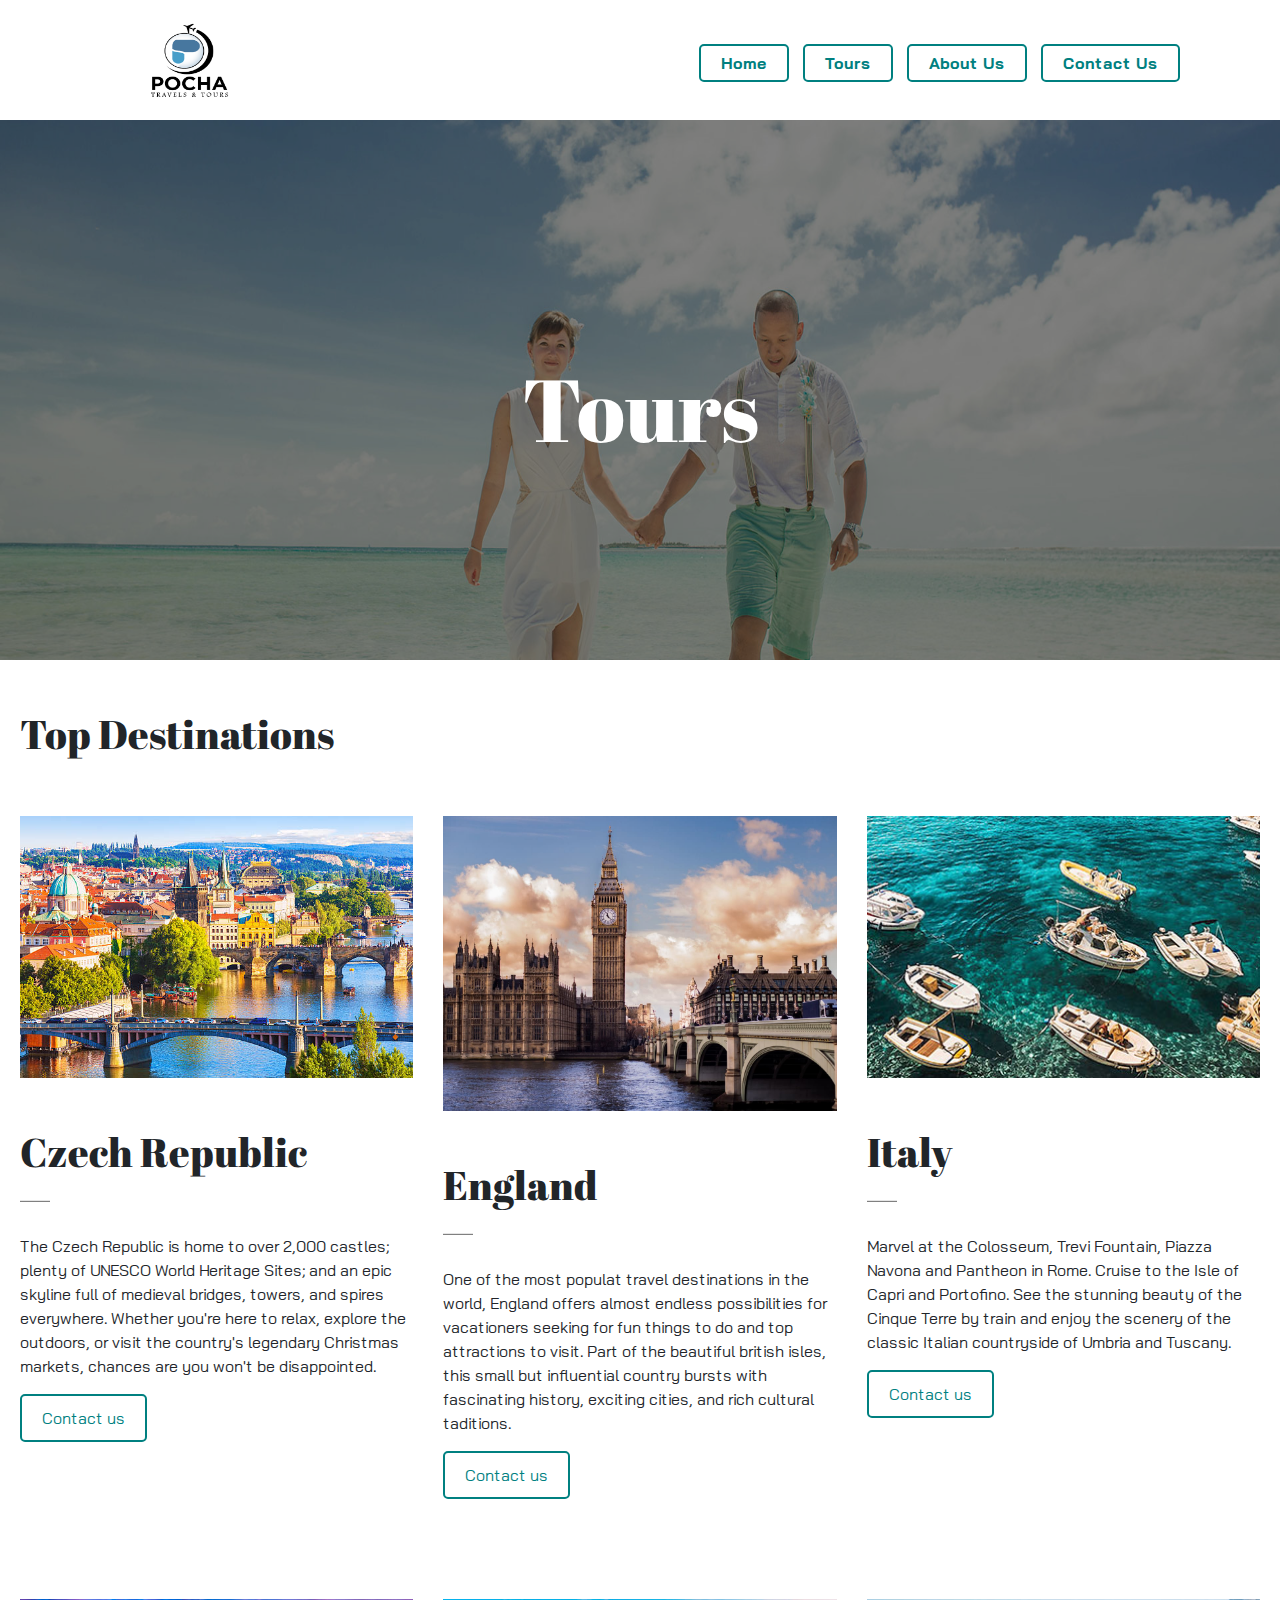
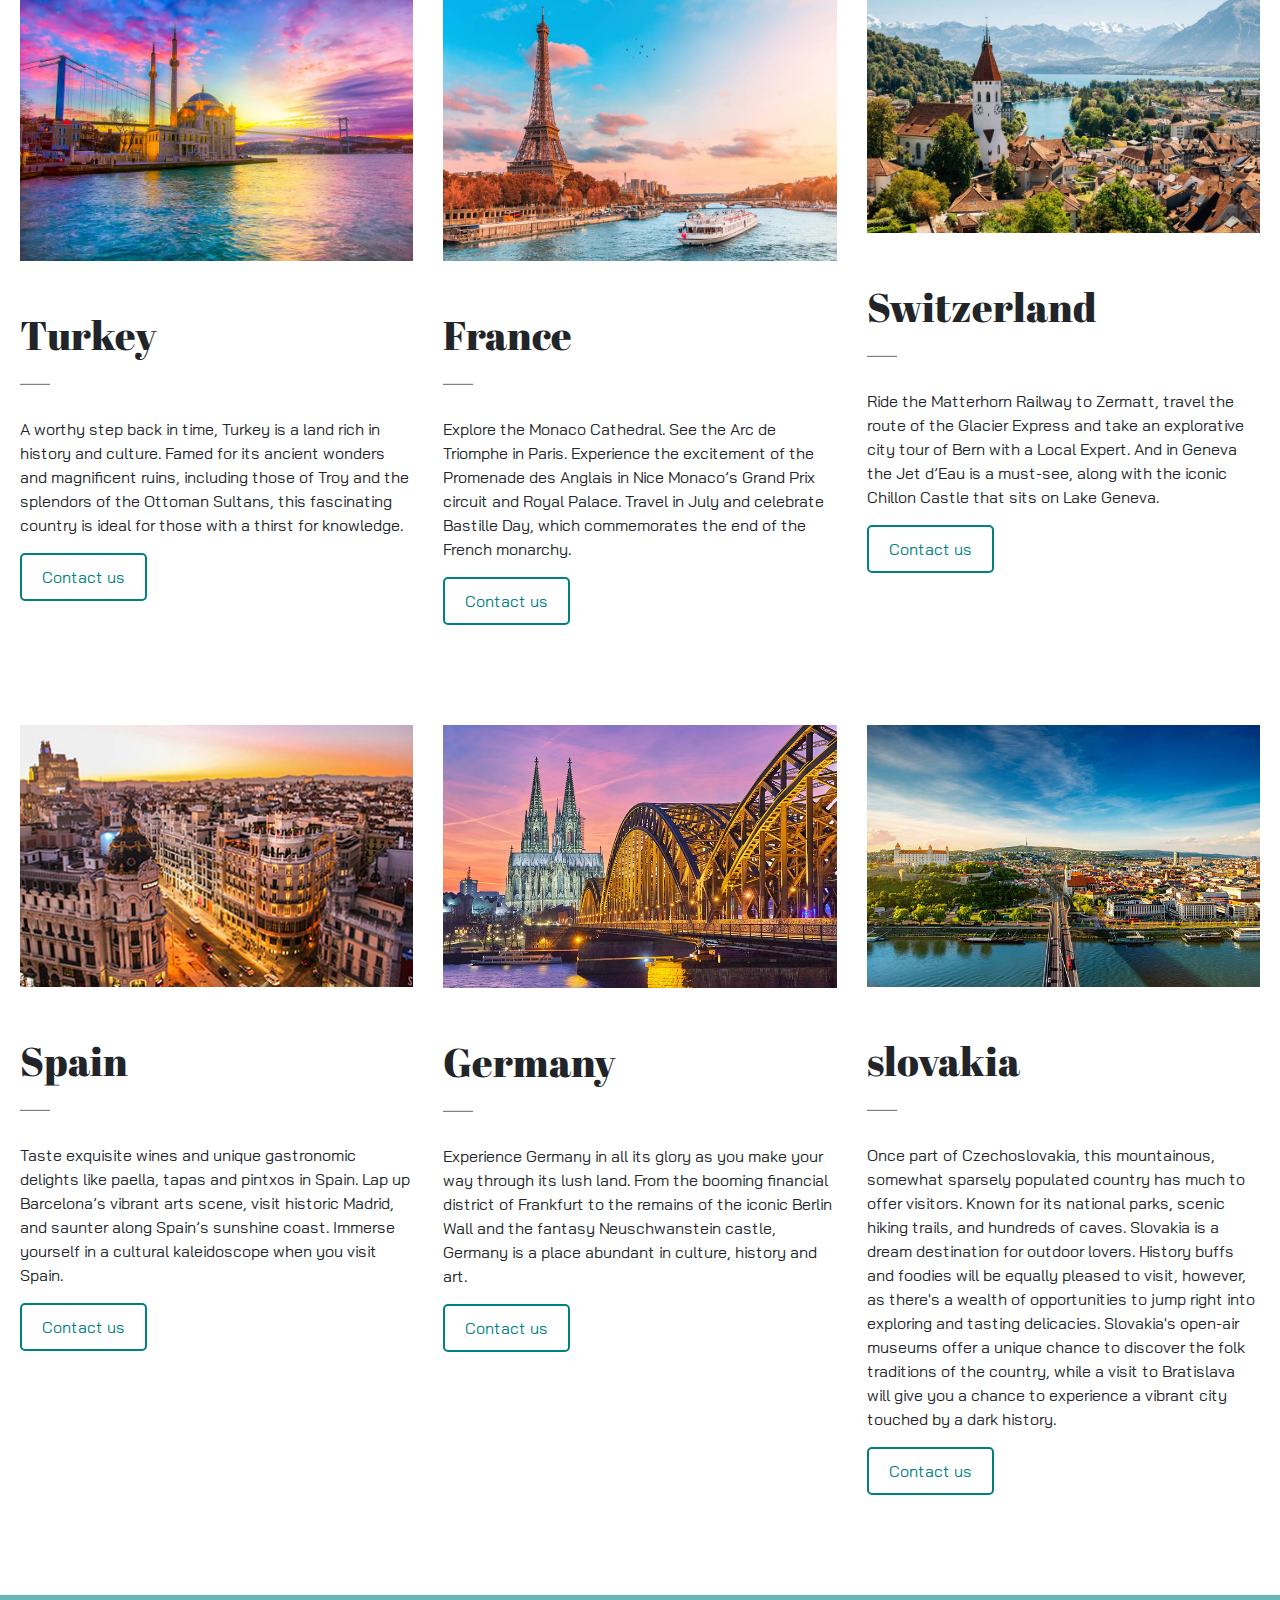
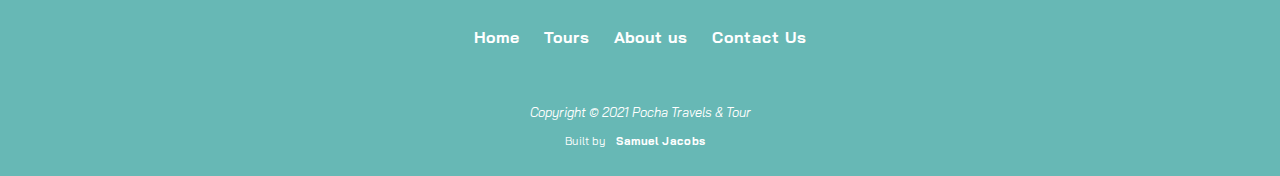
<file: tours.html>
<!doctype html>
<html lang="en">
	<head>
		<title>Pochas Travels and Tours - Tours</title>
		<!-- Required meta tags -->
		<meta charset="utf-8">
		<meta name="viewport" content="width=device-width, initial-scale=1, shrink-to-fit=no">
		<meta name="keywords" content="vacation, tourism, explore, europe">
		<meta name="description" content="explore beautiful cities and countries around europe">
		<link rel="icon" type="image/x-icon" href="/img/favicon.ico">
		<!-- Bootstrap CSS -->
		<link rel="stylesheet" href="https://stackpath.bootstrapcdn.com/bootstrap/4.3.1/css/bootstrap.min.css" integrity="sha384-ggOyR0iXCbMQv3Xipma34MD+dH/1fQ784/j6cY/iJTQUOhcWr7x9JvoRxT2MZw1T" crossorigin="anonymous">

		<link rel="stylesheet" href="https://use.fontawesome.com/releases/v5.7.0/css/all.css" integrity="sha384-lZN37f5QGtY3VHgisS14W3ExzMWZxybE1SJSEsQp9S+oqd12jhcu+A56Ebc1zFSJ" crossorigin="anonymous">

		<link rel="preconnect" href="https://fonts.googleapis.com">
		<link rel="preconnect" href="https://fonts.gstatic.com" crossorigin>
		<link href="https://fonts.googleapis.com/css2?family=Abril+Fatface&family=Merriweather:wght@300&family=Open+Sans&display=swap" rel="stylesheet">

		<!--main css-->
		<link rel="stylesheet" href="style.css">
		<link rel="stylesheet" href="tours.css">
	</head>
	<!--Start of Tawk.to Script-->
<script type="text/javascript">
	var Tawk_API=Tawk_API||{}, Tawk_LoadStart=new Date();
	(function(){
	var s1=document.createElement("script"),s0=document.getElementsByTagName("script")[0];
	s1.async=true;
	s1.src='https://embed.tawk.to/61fee0099bd1f31184db230b/1fr5pmcgd';
	s1.charset='UTF-8';
	s1.setAttribute('crossorigin','*');
	s0.parentNode.insertBefore(s1,s0);
	})();
	</script>
	<!--End of Tawk.to Script-->
	<body>
		<header>
			<div class="topnav shadow-sm" id="myTopnav">
				<div class="nav-logo">
				  <a href="index.html"><img src="img/pocha-logo.png" alt="logo image" height="80px" width="80px"></a>
				</div>
				<div class="overlay" id="myNav">
				  <div class="overlay-top">
					<div class="nav-logo">
					  <img src="img/pocha-logo.png" alt="logo image" height="80px" width="80px">
					</div>
					<a href="javascript:void(0)" class="closeBtn" onclick="closeNav()"><i class="fas fa-times"></i></a>
				  </div>
				  
				  <div class="nav-links">
					<a class="nav-link" href="index.html">Home</a>
					<a class="nav-link" href="tours.html">Tours</a>
					<a class="nav-link" href="about.html">About Us</a>
					<a class="nav-link" href="contact.html">Contact Us</a>
				  </div>
				</div>
				<span onclick="openNav()" class="openBtn"><i class="fas fa-bars"></i></span>
			   
			 </div>
			<div class="carousel" id="carousel" data-ride="carousel">
				<div class="carousel-inner">
					<div class="carousel-item active">
						<img src="img/tour-banner.jpg" alt="hotel carousel" height="auto" width="100%">
						<div class="carousel-caption">
							<h1>Tours</h1>
						</div>
					</div>
				</div>
			</div>
		</header>
		<main>
			<section class="tours-main">
				<h1>Top Destinations</h1>
				<div class="row">
					<div class="col-md-4">
						<div class="tours-section">
							<img src="img/czech.jpg" alt="maldives image of beach">
							<div class="tour-content-main">
								<h2>Czech Republic</h2>
								<hr>
								<p>The Czech Republic is home to over 2,000 castles; plenty of UNESCO World Heritage Sites; and an epic skyline full of medieval bridges, towers, and spires everywhere. Whether you're here to relax, explore the outdoors, or visit the country's legendary Christmas markets, chances are you won't be disappointed.</p>
		
								<a type="button" href="contact.html" class="tour-btn">Contact us</a>
							</div>
						</div> <!--end of tour section -->

					</div><!--end first column-->

					<div class="col-md-4">
						<div class="tours-section">
							<img src="img/england.jpg" alt="image of a city in england">
							<div class="tour-content-main">
								<h2>England</h2>
								<hr>
								<p>One of the most populat travel destinations in the world, England offers almost endless possibilities for vacationers seeking for fun things to do and top attractions to visit. Part of the beautiful british isles, this small but influential country bursts with fascinating history, exciting cities, and rich cultural taditions. </p>
		
								<a type="button" href="contact.html" class="tour-btn">Contact us</a>
							</div>
						</div><!--end of tour section -->
					</div><!--end of second column-->

					<div class="col-md-4">
						<div class="tours-section">
							<img src="img/italy.jpg" alt="boats on a lake in italy">
							<div class="tour-content-main">
								<h2>Italy</h2>
								<hr>
								<p>Marvel at the Colosseum, Trevi Fountain, Piazza Navona and Pantheon in Rome. Cruise to the Isle of Capri and Portofino. See the stunning beauty of the Cinque Terre by train and enjoy the scenery of the classic Italian countryside of Umbria and Tuscany. </p>
		
								<a type="button" href="contact.html" class="tour-btn">Contact us</a>
							</div>
						</div><!--end of tour section -->
					</div> <!--end of third column-->

					<div class="col-md-4">
						<div class="tours-section">
							<img src="img/turkey.jpg" alt="image of a popular building in turkey">
							<div class="tour-content-main">
								<h2>Turkey</h2>
								<hr>
								<p>A worthy step back in time, Turkey is a land rich in history and culture. Famed for its ancient wonders and magnificent ruins, including those of Troy and the splendors of the Ottoman Sultans, this fascinating country is ideal for those with a thirst for knowledge. </p>
		
								<a type="button" href="contact.html" class="tour-btn">Contact us</a>
							</div>
						</div> <!--end of tour section -->
					</div>

					<div class="col-md-4">
						<div class="tours-section">
							<img src="img/france.jpg" alt="image of trees behine the eiffel tower in france">
							<div class="tour-content-main">
								<h2>France</h2>
								<hr>
								<p>Explore the Monaco Cathedral. See the Arc de Triomphe in Paris. Experience the excitement of the Promenade des Anglais in Nice Monaco’s Grand Prix circuit and Royal Palace. Travel in July and celebrate Bastille Day, which commemorates the end of the French monarchy. </p>
		
								<a type="button" href="contact.html" class="tour-btn">Contact us</a>
							</div>
						</div>
					</div>

					<div class="col-md-4">
						<div class="tours-section">
							<img src="img/switzerland.jpg" alt="mountains coverred with ice in switzerland">
							<div class="tour-content-main">
								<h2>Switzerland</h2>
								<hr>
								<p>Ride the Matterhorn Railway to Zermatt, travel the route of the Glacier Express and take an explorative city tour of Bern with a Local Expert. And in Geneva the Jet d’Eau is a must-see, along with the iconic Chillon Castle that sits on Lake Geneva. </p>
		
								<a type="button" href="contact.html" class="tour-btn">Contact us</a>
							</div>
						</div>
					</div>

					<div class="col-md-4">
						<div class="tours-section">
							<img src="img/spain.jpg" alt="a city with lit up buildings in spain">
							<div class="tour-content-main">
								<h2>Spain</h2>
								<hr>
								<p>Taste exquisite wines and unique gastronomic delights like paella, tapas and pintxos in Spain. Lap up Barcelona’s vibrant arts scene, visit historic Madrid, and saunter along Spain’s sunshine coast. Immerse yourself in a cultural kaleidoscope when you visit Spain.</p>
		
								<a type="button" href="contact.html" class="tour-btn">Contact us</a>
							</div>
						</div>
					</div><!--end of column-->

					<div class="col-md-4">
						<div class="tours-section">
							<img src="img/germany.jpg" alt="a popular building in germany">
							<div class="tour-content-main">
								<h2>Germany</h2>
								<hr>
								<p>Experience Germany in all its glory as you make your way through its lush land. From the booming financial district of Frankfurt to the remains of the iconic Berlin Wall and the fantasy Neuschwanstein castle, Germany is a place abundant in culture, history and art. </p>
		
								<a type="button" href="contact.html" class="tour-btn">Contact us</a>
							</div>
						</div>
					</div> <!--end of column-->

					<div class="col-md-4">
						<div class="tours-section">
							<img src="img/slovakia.jpg" alt="a popular monumental statue in brazil">
							<div class="tour-content-main">
								<h2>slovakia</h2>
								<hr>
								<p>Once part of Czechoslovakia, this mountainous, somewhat sparsely populated country has much to offer visitors. Known for its national parks, scenic hiking trails, and hundreds of caves. Slovakia is a dream destination for outdoor lovers. History buffs and foodies will be equally pleased to visit, however, as there's a wealth of opportunities to jump right into exploring and tasting delicacies.
									Slovakia's open-air museums offer a unique chance to discover the folk traditions of the country, while a visit to Bratislava will give you a chance to experience a vibrant city touched by a dark history. </p>
		
								<a type="button" href="contact.html" class="tour-btn">Contact us</a>
							</div>
						</div>
					</div><!--end of column-->
				</div><!--end of row-->	
			</section>
		</main>


		<footer class="footer">
			<div class="footer-links">
				<a href="index.html">Home</a>
				<a href="tours.html">Tours</a>
				<a href="about.html">About us</a>
				<a href="contact.html">Contact Us</a>
			</div>

			<div class="socials-home">
				<a href="https://www.facebook.com/pochatravels"><i class="fab fa-facebook"></i></a> 
				<a href="https://www.instagram.com/pochatravels"><i class="fab fa-instagram"></i></a>
				<a href="https://www.twitter.com/pochatravels"><i class="fab fa-twitter"></i></a>
				<a href="mailto:pochatravelsandtours@gmail.com"><i class="fab fa-google-plus"></i></a>
			</div>
			<div class="footer-text">
				<i>Copyright &copy; 2021 Pocha Travels & Tour</i>
			</div>
			<p class="built-by">Built by<a href="https://samueljacobs.netlify.app">Samuel Jacobs</a></p>
		</footer>
		

		<script>
			function openNav() {
				let x = window.matchMedia("(max-width: 768px)");
				function myFunction(x) {
					if (x.matches) {
						document.getElementById("myNav").style.width = "100%";
						//document.body.style.backgroundColor = "green";
					} else { 
						//document.body.style.backgroundColor = "blue";
					}
				}
				myFunction(x);
				x.addListener(myFunction);
			} 
			function closeNav() {
				let x = window.matchMedia("(max-width: 768px)");
				function myFunction(x) {
					if (x.matches) {
						document.getElementById("myNav").style.width = "0%";
						//document.body.style.backgroundColor = "green";
					} else {
						document.getElementById("myNav").style.width = "100%";
						//document.body.style.backgroundColor = "blue";
					}
				}
				myFunction(x);
				x.addListener(myFunction);
			} 
		</script>
		
		<!-- Optional JavaScript -->
		<!-- jQuery first, then Popper.js, then Bootstrap JS -->
		<script src="https://code.jquery.com/jquery-3.3.1.slim.min.js" integrity="sha384-q8i/X+965DzO0rT7abK41JStQIAqVgRVzpbzo5smXKp4YfRvH+8abtTE1Pi6jizo" crossorigin="anonymous"></script>
		<script src="https://cdnjs.cloudflare.com/ajax/libs/popper.js/1.14.7/umd/popper.min.js" integrity="sha384-UO2eT0CpHqdSJQ6hJty5KVphtPhzWj9WO1clHTMGa3JDZwrnQq4sF86dIHNDz0W1" crossorigin="anonymous"></script>
		<script src="https://stackpath.bootstrapcdn.com/bootstrap/4.3.1/js/bootstrap.min.js" integrity="sha384-JjSmVgyd0p3pXB1rRibZUAYoIIy6OrQ6VrjIEaFf/nJGzIxFDsf4x0xIM+B07jRM" crossorigin="anonymous"></script>
	</body>
</html>
</file>
<file: style.css>
@import url('https://fonts.googleapis.com/css2?family=Abril+Fatface&family=Amatic+SC&family=Bai+Jamjuree');

html, body {
	margin: 0;
	padding: 0;
	box-sizing: border-box;
	width: 100%;
	overflow-x: hidden;
	font-family: 'Bai Jamjuree', sans-serif;
  font-size: 1rem;
  font-weight: 400;
  line-height: 1.5;
  color: #212529;
}


h1, h2, h3, h4, h5, h6 {
	font-family: 'Abril Fatface', cursive;
	font-size: 2.5rem;
}

.navbar-main {
	background-color: teal;
}
.navbar-toggler {
	background-color: white;
	height: 50px;
	width: 50px;
}
.topnav {
	
	display: flex;
	justify-content: space-between;
	width: 100%;
	z-index: 1;
}
.topnav a {
	font-weight: bolder;
}
a.icon {
	display: none;
}


header .carousel-home img {
	width: 100%;
	height: 100vh;
	object-fit: cover;
	
}
.carousel-item img {
	filter: brightness(50%);
}
.nav-item {
	border-bottom: 1px solid white;
	padding: 10px;
}
.nav-item a {
	color: white;
}

.home-services {
	padding: 50px 20px;

}

.carousel-item {
	position: relative;
}

.banner-caption-home {
	position: absolute;
	top: 30%;
	left: 16px;
	padding-right: 50px;
	color: white;
}
.banner-caption-home a {
	color: white;
}
.banner-caption-home a:hover {
	color: white;
	text-decoration: none;
}
.banner-caption-home h1 {
	font-size: 3.5rem;
}
.banner-caption-home p {
	text-shadow: #212529;
	font-size: 1.2rem;
	font-family: 'Abril Fatface', cursive;
}

.banner-caption-home button {
	border: none;
	border-radius: 5px;
	padding: 5px 20px;
	
}
.socials-home {
	margin-top: 10px;
	text-align: center;
}
.socials-home .fab {
	padding: 10px;
	font-size: 20px;
	color: #008080;
}
.socials-home .fab:hover {
	color: white;
}
.banner-btn {
	padding: 10px 15px;
	border-radius: 5px;
	border: 2px solid #008080;
	
}
.banner-btn:hover {
	background-color: #008080;
}
a .banner-btn {
	color: #008080;
}
.banner-caption-home a:hover {
	text-decoration: none;
}
/*banner caption for other pages*/
.banner-caption {
	position: absolute;
	top: 50%;
	left: 50%;
	transform: translate(-50%, -50%);
	color: white;
	text-align: center;
}


.home-services .service-card1 .image {
	height: 300px;
	background-color: red;
	clip-path: polygon(0 0, 100% 0, 100% 100%, 0% 70%);
	background-image: url(img/ticket.jpg);
	background-size: cover;
	background-position: center center;
	position: relative;
	z-index: 0;
	border-top-left-radius: 10px;
	border-top-right-radius: 10px;
}
.home-services .service-card2 .image {
	height: 300px;
	background-color: red;
	clip-path: polygon(0 0, 100% 0, 100% 100%, 0% 70%);
	background-image: url(img/service2.jpg);
	background-size: cover;
	background-position: center center;
	position: relative;
	z-index: 0;
	border-top-left-radius: 10px;
	border-top-right-radius: 10px;
  
}
.home-services .service-card3 .image {
	height: 300px;
	background-color: red;
	clip-path: polygon(0 0, 100% 0, 100% 100%, 0% 70%);
	background-image: url(img/service3.jpg);
	background-size: cover;
	background-position: center center;
	position: relative;
	
	border-top-left-radius: 10px;
	border-top-right-radius: 10px;
}
.home-services .service-card4 .image {
	height: 300px;
	background-color: red;
	clip-path: polygon(0 0, 100% 0, 100% 100%, 0% 70%);
	background-image: url(img/service4.jpg);
	background-size: cover;
	background-position: center center;
	position: relative;
	z-index: 0;
	border-top-left-radius: 10px;
	border-top-right-radius: 10px;
}
.service-wrapper {
	margin-top: 50px;
	padding: 0 20px;
}
.service-content {
	position: relative;
	background-color: #f4f4f4;
	margin-top: 20px;
	margin-bottom: 20px;
	border-radius: 10px;
}
.service-content .subtitle {
	clip-path: polygon(0 10%, 0 100%, 100% 100%, 100% 35%);
	display: inline-block;
  background-color: #008080;
	padding: 40px 10px 10px 10px;
  text-align: center;
  color: white;
  position: absolute;
  top: 210px;
  left: 30px;
  
}
.service-content .subtitle2 {
	clip-path: polygon(0 10%, 0 100%, 100% 100%, 100% 29%);
}
.service-content .subtitle1 {
	clip-path: polygon(0 10%, 0 100%, 100% 100%, 100% 24%);
}
.service-content .title {
	padding: 20px;
  font-size: 24px;
}


.home-services .btn {
	margin-top: 50px;
	padding: 10px 30px;

}

.hotels {
	padding: 50px 20px;
}

.hotels .carousel {
	padding-top: 50px;
}

.hotels .card {
	padding: 20px;
}

.hotels .card img {
	height: 250px;
}

.hotels .carousel .carousel-control {
	background-color: white;
}

.reviews {
	margin-top: 50px;
	background-image: url(img/review-bg.jpg);
  background-position: center center;
  background-repeat: no-repeat;
  background-size: cover;
	padding: 30px;
	color: white;
}
.review-intro {
	text-align: center;
	padding-bottom: 30px;
}
.review-content1 {
	background-color: grey;
	opacity: 0.9;
	padding: 50px 20px;
	line-height: 2;
}
.review-content2 {
	background-color: white;
	opacity: 0.9;
	padding: 50px 20px;
	color: black;
	line-height: 2;
}
.checked {
  color: orange;
}

.home-tours {
	padding-top: 50px;
}
.home-tours h1, h3, .btn {
	margin-left: 10px;
}
.tour-btn {
	border: 2px solid #008080;
	color: #008080;
	
}
.tour-btn:hover {
	color: white;
	background-color: #008080;
	
}
.tour-content {
	padding-top: 50px;
	height: 100%;
}

.tour-content-img {
	height: 250px;
	position: relative;
}
.tour-content-img img {
	height: 100%;
	width: 100%;
	object-fit: cover;
	filter: brightness(50%);
}

.tour-content-text hr {
	margin-right: 80%;
	margin-left: 10px;
	border-bottom: 3px solid white;
	
}
.tour-content-text {
	position: absolute;
	top: 50%;
  left: 16px;
  transform: translate(0, -50%);
	color: white;
}
.tour-content-text1 {
	position: absolute;
	top: 50%;
	left: 16px;
	color: white;
}


.footer {
	background-color: rgba(72,169,166,0.83);
	padding: 30px 30px 10px 30px;
	color: white;
	text-align: center;
}
.footer a {
	color: white;
	padding: 0 10px;
	font-weight: bolder;
}
.socials-home {
	margin-top: 10px;
	text-align: center;
}
.socials-home .fab {
	padding: 10px;
	font-size: 20px;
	color: #008080;
}
.socials-home .fab:hover {
	color: white;
}
.footer-text {
	padding: 10px;
}
.footer-text i {
	font-size: 0.8rem;
}
.built-by {
	font-size: 0.7rem;
}

@media screen and (max-width: 768px) {
	.topnav a{
		display: block;
	}
	
  .topnav a.icon { 
    display: block;
  }
	.topnav {
		padding: 10px;
	}

	.overlay {
		height: 100vh;
		width: 0;
		position: fixed;
		z-index: 1;
		top: 0;
		left: 0;
		background-color: #008080;
		overflow-x: hidden;
		text-align: center;
		transition: 0.5s;
	}
	.overlay-top {
		display: flex;
		justify-content: space-between;
		padding: 30px 20px 0 20px;
	}
	
	.nav-links {
		position: relative;
		top: 10%;
		padding-left: 20px;
		
		z-index: 1;
	}
	.nav-links a {
		color: white;
		padding-bottom: 10px;
		text-transform: uppercase;
		
	}
	.overlay  a{
		display: block;
	}
	
	.fa-times {
		font-size: 25px;
		color: white;
	}
	.fa-bars {
		font-size: 20px;
		position: relative;
		background-color: white;
		padding: 5px 15px;
		border-radius: 5px;
		top: 30%;
	}
}
@media screen and (min-width: 768px) {
	.navbar-main {
		background-color: transparent;
	}
	.navbar-nav {
		margin-left: auto;
	}
	
	
	.topnav {
		padding: 20px 100px 20px 150px;
	}
	.openBtn {
		display: none;
	}
	.closeBtn {
		display: none;
	}
	.overlay .nav-logo {
		display: none;
	}
	.overlay {
		width: 100%;
	}
	.nav-links {
		float: right;
		position: relative;
		top: 30%;
	}
	.nav-links a {
		display: inline-block;
		border: 2px solid #008080;
		border-radius: 5px;
		color: white;
		padding: 5px 20px;
		margin-left: 10px;
	}
	.nav-item:hover {
		background-color: #008080;
		color: white;
	}
	.nav-item:hover .nav-item a {
		color: white;
	}
	.nav-item a {
		color: white;
	}
	.nav-item a:hover {
		color: white;
	}
	.carousel-item .carousel-img-home {
		height: 100vh;
	}
	.banner-caption-home {
		left: 50px;
	}
	.banner-caption-home h1{
		font-size: 6rem;
		max-width: 70%;
	}
	.banner-caption-home p {
		max-width: 50%;
		font-size: 1.1rem;
		line-height: 1.8;
	}
	

	.home-services h1 {
		font-size: 4.5rem;
	}
	.home-services h5 {
		font-size: 2rem;
	}

	.service-wrapper {
		padding-left: 50px;
		padding-right: 50px;
		
	}
	.service-content .subtitle {
		clip-path: polygon(0 10%, 0 100%, 100% 100%, 100% 40%);
	}
	.service-content .subtitle1 {
		clip-path: polygon(0 10%, 0 100%, 100% 100%, 100% 35%);
	}
	.service-content .subtitle3 {
		clip-path: polygon(0 10%, 0 100%, 100% 100%, 100% 50%);
	}
	
	
	
	.hotels {
		padding-left: 30%;
		padding-right: 30%;
	}

	.reviews {
		height: 120vh;
		padding: 50px;
	}

	.review-intro h1{
		font-size: 5.5rem;
	}

	.review-content1, .review-content1 {
		height: 400px;
		padding-left: 50px;
		padding-right: 50px;
	}

	.tour-content .tour-content-img {
		height: 500px;
	}

	.tour-content-text {
		top: 30%;
	}

	.tours-intro {
		padding: 100px;
	}

	.tours-intro h1 {
		font-size: 5.5rem;
	}
	.tour-content .italy {
		margin-top: 50px;
	}
	.partners-intro {
		text-align: center;

	}
	.partners-intro h1 {
		font-size: 5.5rem;
	}

	.partners-wrapper {
		padding: 50px;
	}
	.partners-text  {
		height: 350px;
	}
	.partners-image {
		height: 350px;
	}
	.partners-text h1 {
		font-size: 3rem;
		line-height: 1.5;
	}
	.partners-text p {
		line-height: 1.6;
	}

	footer {
		
		text-align: center
	}
	
	
}
</file>
<file: about.css>
header .carousel img {
	height: 60vh;
	width: 100%;
}
.carousel-caption {
	z-index: 0;
	top: 40%;
}

.about-intro {
	padding: 50px 30px 0 30px;
}
.about-bio {
	padding:  50px 30px;
}
.about-bio-text {
	padding-top: 30px;
	padding-bottom: 50px;
}

.about-mission {
	padding: 0 30px 30px 30px;
	background-image: url(img/about-banner2.jpg);
  background-position: center center;
  background-repeat: no-repeat;
  background-size: cover;
  opacity: 0.65;
  transition: background 0.3s, border-radius 0.3s, opacity 0.3s;
}

.about-mission-content {
	background-color: #48a9a6;	
	padding: 20px;
	color: white;	
}


.about-services {
	padding: 50px 30px;
}
.about-services h1 {
	text-align: center;
	font-size: 3.5rem;
}

.about-service-content {
	padding-top: 50px;
}

.get-in-touch {
	background-color: teal;
	text-align: center;
	color: white;
	margin: 10px 20px;
	padding: 15px 20px;
	border-radius: 5px;
}
.get-in-touch a{
	color: white;
}

@media screen and (min-width: 768px) {
	.nav-links a{
		color: teal;
	}
	.nav-links a:hover {
		background-color: teal;
		color: white;
	}

	header .carousel h1 {
		font-size: 5.5rem;
	}
	header .carousel img {
		height: 60vh;
		width: 100%;
	}
	.about-intro h1 {
		font-size: 5.5rem;
	}
	.about-intro p {
		font-size: 1.3rem;
	}
	.about-bio {
		padding-left: 50px;
		padding-right: 50px;
	}
	.about-bio-text {
		padding-left: 50px;
		padding-right: 50px;
		line-height: 2;
		font-size: 1.2rem;
	}
	.aboout-mission {
		padding: 0 100px;
	}
	.about-mission-content {
		padding: 50px;
		margin: 0 20%;
	}
	.about-mission-content h1{
		font-size: 5.5rem;
	}
	.about-mission-content p {
		line-height: 1.8;
		font-size: 1.3rem;
	}

	.about-services {
		padding-left: 100px;
		padding-right: 100px;
	}
	
	.about-service-content h6 {
		font-size: 1.5rem;
		padding-top: 20px;
	}

	.about-service-content p {
		padding: 0 30px;
	}

	.get-in-touch {
		width: 500px;
		margin: 0 auto;
		padding-bottom: 5px;;
	}

	footer {
		margin-top: 30px;
	}
}
</file>
<file: contact.css>
header .carousel img {
		height: 60vh;
		width: 100%;
}
.carousel-caption {
	z-index: 0;
	top: 40%;
}

.contact {
	padding: 50px 30px;
	line-height: 1.8;
}

.contact-intro {
	padding-top: 50px;
}

.contact-main {
	padding-top: 50px;
}
.contact-icon {
	padding: 10px;
}
.mail {
	padding: 0 10px;
}
.contact-icon .fas {
	color: #48a9a6;
	font-weight: 900;
}

.contact-form {
	padding-top: 50px;
}

.contact-content {
	display: flex;
	flex-direction: row;
}

.socials {
	padding: 50px 0 70px 0;
	text-align: center;
}
.socials h6 {
	padding: 30px;
}
.socials a {
	color: #008080;
}
.socials a:hover {
	opacity: 0.6;
}


.socials .fab {
	font-size: 30px;
	margin: 0 10px;
}
.fa-facebook {
	color: #4267B2;
}
.fa-twitter {
	color: #00acee;
}
.fa-instagram {
	color: #cd486b;
}
.fa-google-plus {
	color: #db4a39;
}
@media screen and (min-width: 768px) {
	.nav-links a{
		color: #008080;
	}
	.nav-links a:hover {
		background-color: teal;
		color: white;
	}
	header .carousel h1 {
		font-size: 5.5rem;
	}
	header .carousel img {
		height: 60vh;
		width: 100%;
	}

	.contact h1 {
		font-size: 5.5rem;
	}

	.contact-main {
		padding: 30px;
	}

	.contact-wrapper {
		padding-right: 50px;
	}
	.contact-wrapper p {
		font-size: 1.2rem;
	}
}
</file>
<file: tours.css>
header .carousel img {
		height: 60vh;
		width: 100%;
}
.carousel-caption {
	z-index: 0;
	top: 40%;
}


.tours-main {
	padding: 50px 20px;
}

.tours-section {
	padding-top: 50px;
	padding-bottom: 50px;
}
.tours-section img {
	display: block;
	margin-left: auto;
	margin-right: auto;
	width: 100%;
}

.tour-content-main {
	padding-top: 50px;
}
.tour-content-main a:hover {
	color: white;
	text-decoration: none;
}

.tour-content-main p {
	padding-top: 50px;
}

.tour-content-main button {

	margin-top: 30px;
}
.tour-content-main .tour-btn:hover {
	opacity: 0.8;
}

.tour-content-main hr {
	width: 30px;
	border-bottom: 1px solid grey;
	float: left;
}

.tour-btn {
	padding: 10px 20px;
	border-radius: 5px;
}


@media screen and (min-width: 768px) {
	.nav-links a{
		color: teal;
	}
	.nav-links a:hover {
		background-color: teal;
		color: white;
	}
	

	header .carousel h1 {
		font-size: 5.5rem;
	}
	header .carousel img {
		height: 60vh;
		width: 100%;
	}
}
</file>
